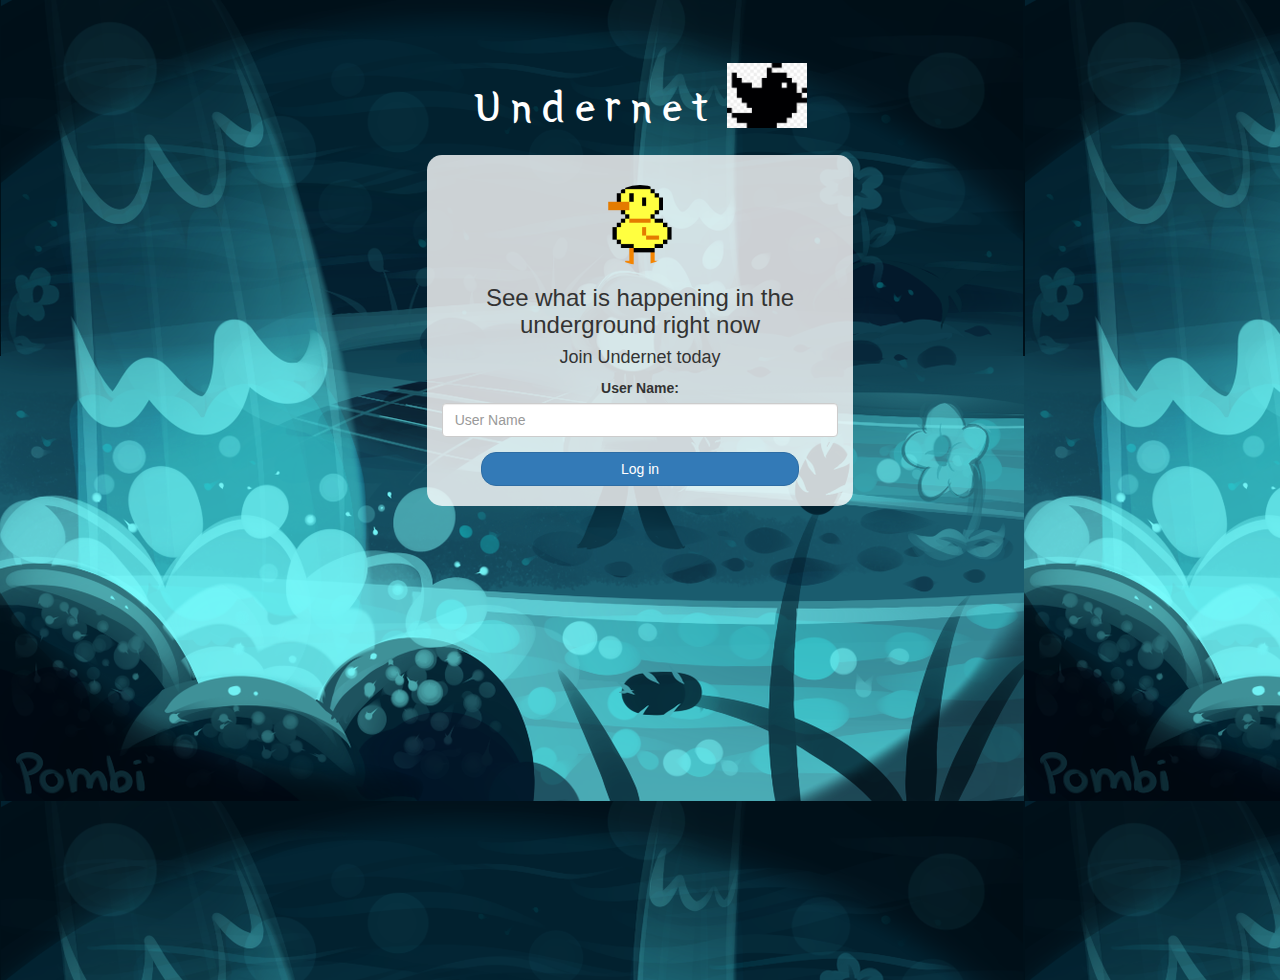
<file: index.html>
<!DOCTYPE html>
<html>
<head>
	<title>Undernet</title>
<link href="https://fonts.googleapis.com/css?family=Yeon+Sung&display=swap" rel="stylesheet"><meta name="viewport" content="width=device-width, initial-scale=1">

<link rel="stylesheet" href="https://maxcdn.bootstrapcdn.com/bootstrap/3.4.0/css/bootstrap.min.css">
<script src="https://ajax.googleapis.com/ajax/libs/jquery/3.4.1/jquery.min.js"></script>
<script src="https://maxcdn.bootstrapcdn.com/bootstrap/3.4.0/js/bootstrap.min.js"></script>

<link rel="stylesheet" type="text/css" href="style.css">
<script src="kwitter.js"></script>
</head>
<body>
<center>
	<h1 class="header">	
		Undernet	<sup>
	<img src="betterm2.png">
	</sup>
</h1>
	<div class="col-lg-4 col-md-6 col-sm-6 col-xs-11 login_div">
	<img src="betterlogo.webp" class="logo">
		<h3 >See what is happening in the underground right now</h3>
		<h4 >Join Undernet today</h4>
		<div class="form-group">
		  <label >User Name:</label>
		<input type="text" id="user_name" class="form-control" placeholder="User Name">
		</div>
		<button id="login_button" class="btn btn-primary" onclick="addUser()">Log in</button>
		<br><br>
	</div>
</center>
</body>
</html>
</file>
<file: style.css>
html, body
{
  height: 100%;
  margin: 0;
}

body
{
background-image: url("background.png");
width:100%;
}

.header
{
	color: white;font-family: 'Yeon Sung';font-size: 45px;letter-spacing: 10px;margin-top: 80px;
}
.header img
{
	width: 80px;margin-left: -15px;
}

.login_div
{
	background: rgba(255,255,255,0.8);float: none;border-radius: 15px;
}

.logo
{
	width: 80px;margin-top: 30px;border-radius: 40px;
}

#login_button
{
	width: 80%;border-radius: 15px;
}

.room_name
{
	cursor: pointer;
	font-size: 20px;
}


#logout
{
	font-size: 20px; float: right;
}


#output
{
	padding: 10px; width:80%;background: rgba(255,255,255,0.8);border-radius: 15px;
}

.input_div_room_page
{
	width: 80%;
}

.input_div label
{
	color: white;font-size: 20px;
}


.input_div_message_page
{
	position: fixed;bottom: 0px;width: 100%;background: rgba(255,255,255,0.8);
}
.input_div_message_page label
{
	color: black;
}
.input_div_message_page #msg
{
	width: 80%;
}
.input_div_message_page button
{
	margin-top: 15px;
	width: 50%; 
}
.color_white
{
	color: white
}

.user_tick
{
	width:20px;
}
.message_h4
{
	padding-left:5px;color:grey;
}
</file>
